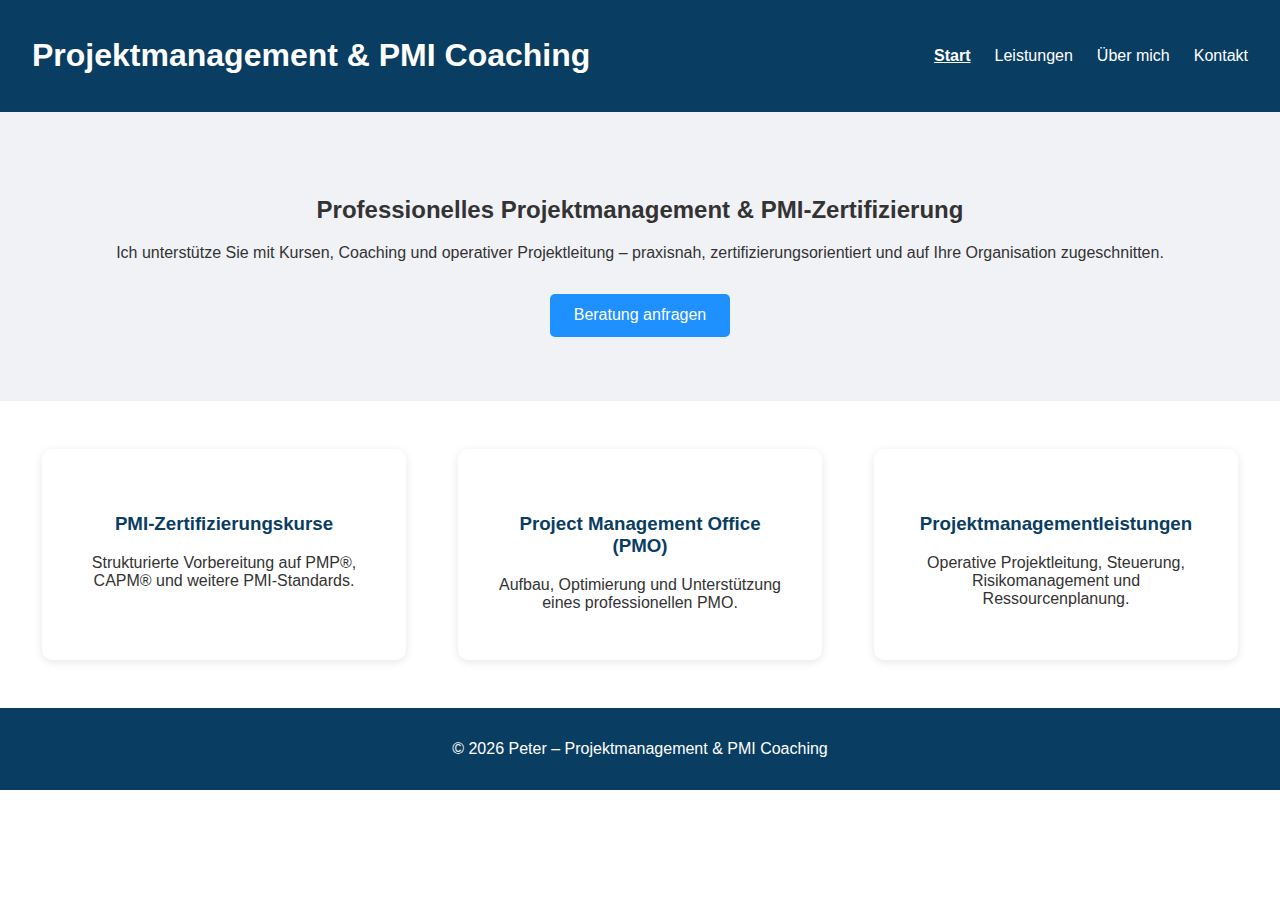
<file: index.html>
<!DOCTYPE html>
<html lang="de">
<head>
    <meta charset="UTF-8">
    <meta name="viewport" content="width=device-width, initial-scale=1.0">
    <title>Projektmanagement & PMI Coaching – Startseite</title>
    <link rel="stylesheet" href="styles.css">
</head>
<body>

<header>
    <nav>
        <h1>Projektmanagement & PMI Coaching</h1>
        <ul>
            <li><a href="index.html" class="active">Start</a></li>
            <li><a href="leistungen.html">Leistungen</a></li>
            <li><a href="ueber-mich.html">Über mich</a></li>
            <li><a href="kontakt.html">Kontakt</a></li>
        </ul>
    </nav>
</header>

<section class="hero">
    <h2>Professionelles Projektmanagement & PMI-Zertifizierung</h2>
    <p>Ich unterstütze Sie mit Kursen, Coaching und operativer Projektleitung – praxisnah, zertifizierungsorientiert und auf Ihre Organisation zugeschnitten.</p>
    <a class="cta" href="kontakt.html">Beratung anfragen</a>
</section>

<section class="features">
    <div class="feature">
        <h3><a href="leistungen.html#pmp-training">PMI‑Zertifizierungskurse</a></h3>
        <p>Strukturierte Vorbereitung auf PMP®, CAPM® und weitere PMI‑Standards.</p>
    </div>
    <div class="feature">
        <h3><a href="leistungen.html#pmo">Project Management Office (PMO)</a></h3>
        <p>Aufbau, Optimierung und Unterstützung eines professionellen PMO.</p>
    </div>
    <div class="feature">
        <h3><a href="leistungen.html#projektmanager">Projektmanagementleistungen</a></h3>
        <p>Operative Projektleitung, Steuerung, Risikomanagement und Ressourcenplanung.</p>
    </div>
</section>

<footer>
    <p>© 2026 Peter – Projektmanagement & PMI Coaching</p>
</footer>

</body>
</html>
</file>
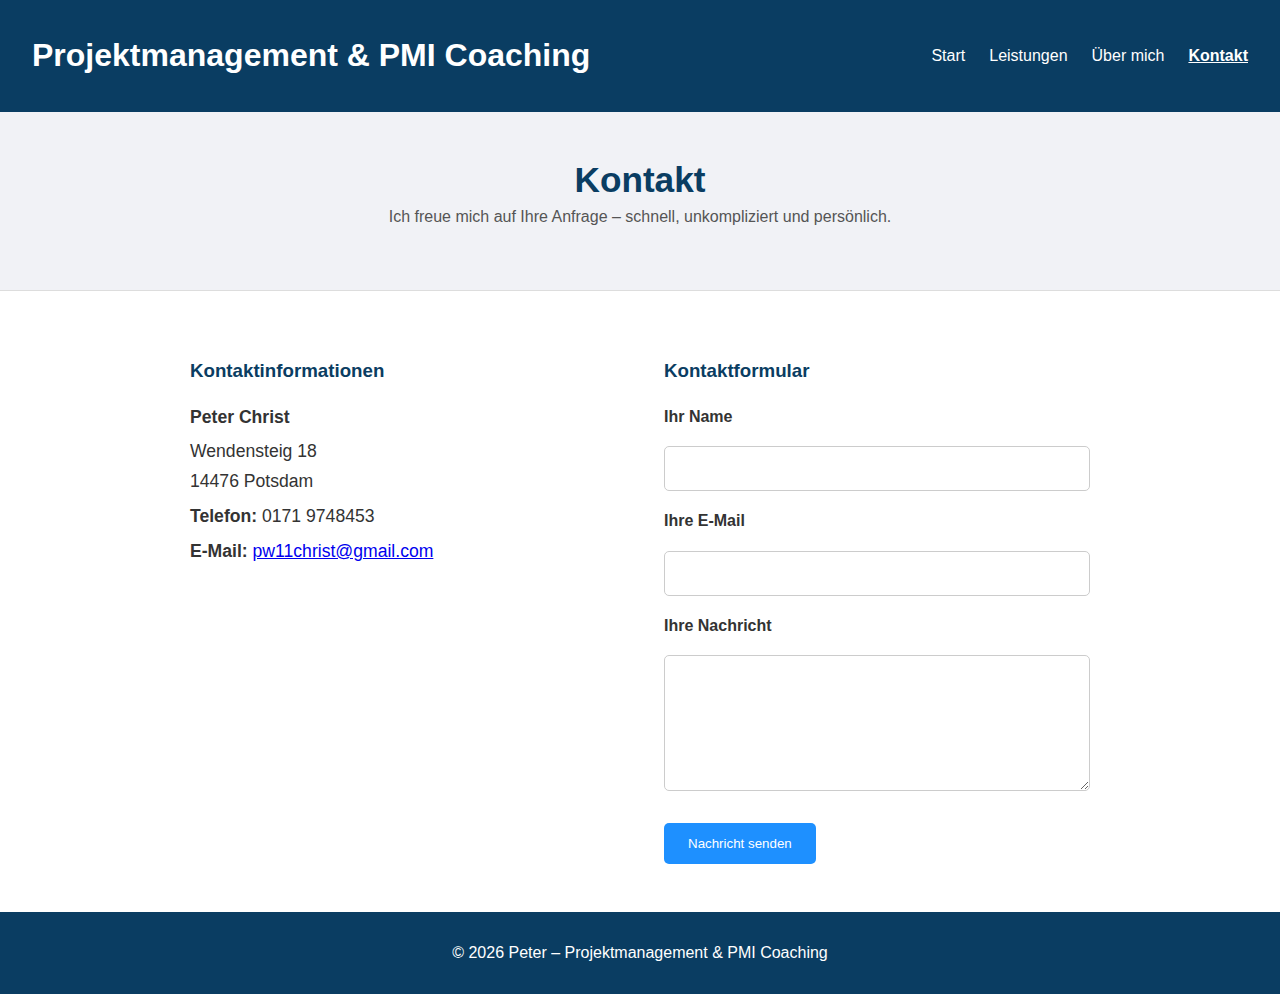
<file: kontakt.html>
<!DOCTYPE html>
<html lang="de">
<head>
    <meta charset="UTF-8">
    <meta name="viewport" content="width=device-width, initial-scale=1.0">
    <title>Kontakt – Projektmanagement & PMI Coaching</title>
    <link rel="stylesheet" href="styles.css">
</head>
<body>

<header>
    <nav>
        <h1>Projektmanagement & PMI Coaching</h1>
        <ul>
            <li><a href="index.html">Start</a></li>
            <li><a href="leistungen.html">Leistungen</a></li>
            <li><a href="ueber-mich.html">Über mich</a></li>
            <li><a href="kontakt.html" class="active">Kontakt</a></li>
        </ul>
    </nav>
</header>

<section class="page-header">
    <h2>Kontakt</h2>
    <p>Ich freue mich auf Ihre Anfrage – schnell, unkompliziert und persönlich.</p>
</section>

<section class="content contact-section">

    <div class="contact-info">
        <h3>Kontaktinformationen</h3>
        <p><strong>Peter Christ</strong></p>
        <p>Wendensteig 18<br>14476 Potsdam</p>
        <p><strong>Telefon:</strong> 0171 9748453</p>
        <p><strong>E-Mail:</strong> <a href="mailto:pw11christ@gmail.com">pw11christ@gmail.com</a></p>
    </div>

    <div class="contact-form">
        <h3>Kontaktformular</h3>
        <form action="mailto:pw11christ@gmail.com" method="post" enctype="text/plain">
            <label for="name">Ihr Name</label>
            <input type="text" id="name" name="Name" required>

            <label for="email">Ihre E-Mail</label>
            <input type="email" id="email" name="Email" required>

            <label for="message">Ihre Nachricht</label>
            <textarea id="message" name="Nachricht" rows="6" required></textarea>

            <button type="submit" class="cta">Nachricht senden</button>
        </form>
    </div>

</section>

<footer>
    <p>© 2026 Peter – Projektmanagement & PMI Coaching</p>
</footer>

</body>
</html>
</file>
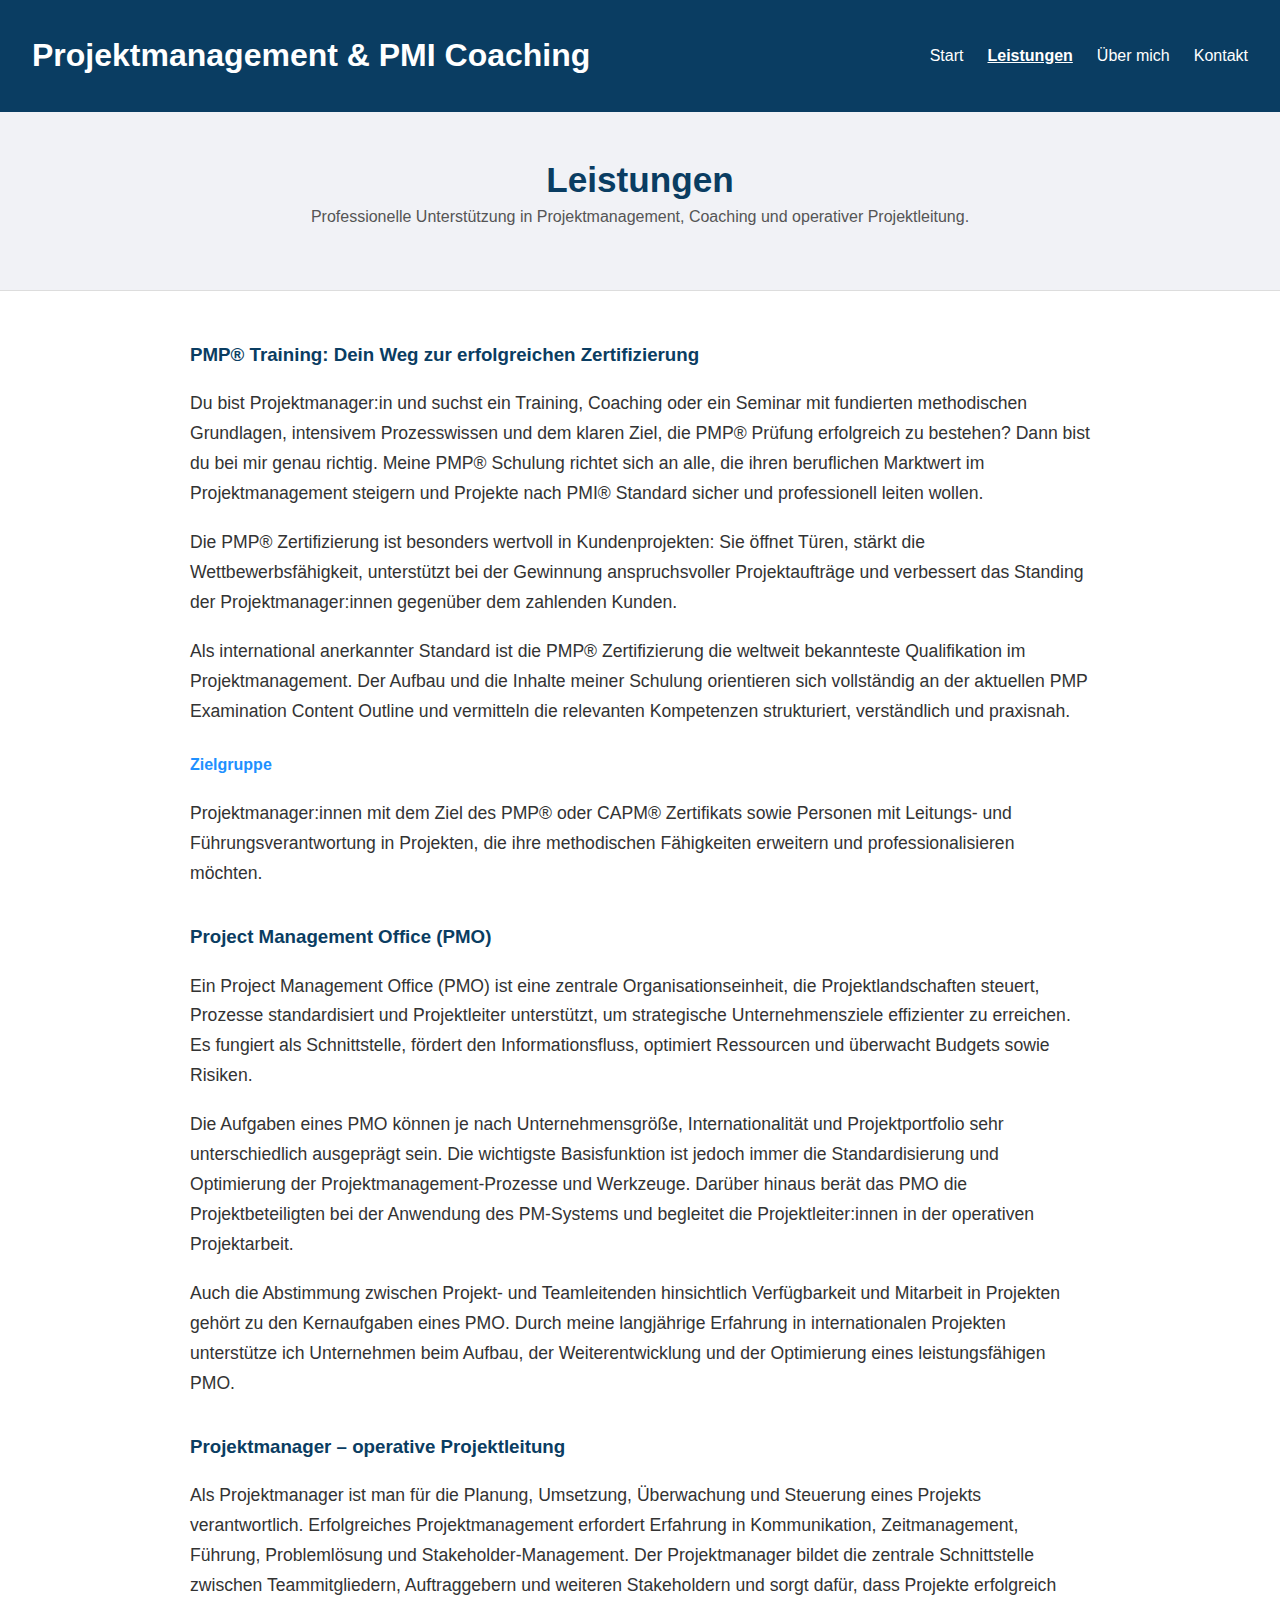
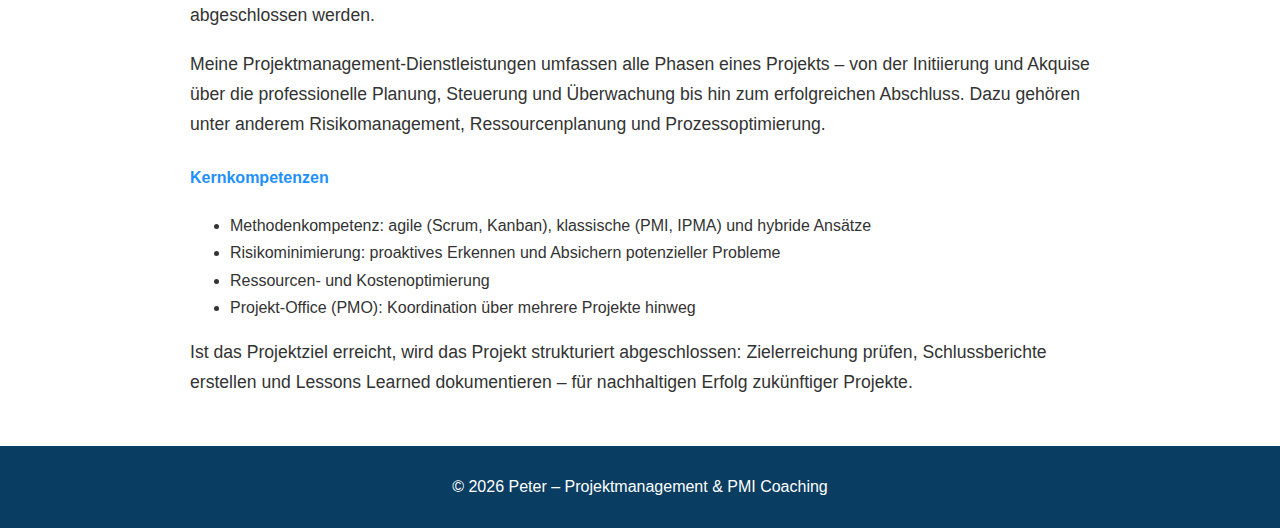
<file: leistungen.html>
<!DOCTYPE html>
<html lang="de">
<head>
    <meta charset="UTF-8">
    <meta name="viewport" content="width=device-width, initial-scale=1.0">
    <title>Leistungen – Projektmanagement & PMI Coaching</title>
    <link rel="stylesheet" href="styles.css">
</head>
<body>

<header>
    <nav>
        <h1>Projektmanagement & PMI Coaching</h1>
        <ul>
            <li><a href="index.html">Start</a></li>
            <li><a href="leistungen.html" class="active">Leistungen</a></li>
            <li><a href="ueber-mich.html">Über mich</a></li>
            <li><a href="kontakt.html">Kontakt</a></li>
        </ul>
    </nav>
</header>

<section class="page-header">
    <h2>Leistungen</h2>
    <p>Professionelle Unterstützung in Projektmanagement, Coaching und operativer Projektleitung.</p>
</section>

<section class="content">
    <div class="text-block">

        <!-- PMP TRAINING -->
       <h3 id="pmp-training">PMP® Training: Dein Weg zur erfolgreichen Zertifizierung</h3>

        <p>
            Du bist Projektmanager:in und suchst ein Training, Coaching oder ein Seminar mit fundierten 
            methodischen Grundlagen, intensivem Prozesswissen und dem klaren Ziel, die PMP® Prüfung erfolgreich 
            zu bestehen? Dann bist du bei mir genau richtig. Meine PMP® Schulung richtet sich an alle, die ihren 
            beruflichen Marktwert im Projektmanagement steigern und Projekte nach PMI® Standard sicher und 
            professionell leiten wollen.
        </p>

        <p>
            Die PMP® Zertifizierung ist besonders wertvoll in Kundenprojekten: Sie öffnet Türen, stärkt die 
            Wettbewerbsfähigkeit, unterstützt bei der Gewinnung anspruchsvoller Projektaufträge und verbessert 
            das Standing der Projektmanager:innen gegenüber dem zahlenden Kunden.
        </p>

        <p>
            Als international anerkannter Standard ist die PMP® Zertifizierung die weltweit bekannteste 
            Qualifikation im Projektmanagement. Der Aufbau und die Inhalte meiner Schulung orientieren sich 
            vollständig an der aktuellen PMP Examination Content Outline und vermitteln die relevanten 
            Kompetenzen strukturiert, verständlich und praxisnah.
        </p>

        <h4>Zielgruppe</h4>
        <p>
            Projektmanager:innen mit dem Ziel des PMP® oder CAPM® Zertifikats sowie Personen mit Leitungs- 
            und Führungsverantwortung in Projekten, die ihre methodischen Fähigkeiten erweitern und 
            professionalisieren möchten.
        </p>


        <!-- PMO -->
       <h3 id="pmo">Project Management Office (PMO)</h3>

        <p>
            Ein Project Management Office (PMO) ist eine zentrale Organisationseinheit, die Projektlandschaften 
            steuert, Prozesse standardisiert und Projektleiter unterstützt, um strategische Unternehmensziele 
            effizienter zu erreichen. Es fungiert als Schnittstelle, fördert den Informationsfluss, optimiert 
            Ressourcen und überwacht Budgets sowie Risiken.
        </p>

        <p>
            Die Aufgaben eines PMO können je nach Unternehmensgröße, Internationalität und Projektportfolio 
            sehr unterschiedlich ausgeprägt sein. Die wichtigste Basisfunktion ist jedoch immer die 
            Standardisierung und Optimierung der Projektmanagement-Prozesse und Werkzeuge. Darüber hinaus 
            berät das PMO die Projektbeteiligten bei der Anwendung des PM-Systems und begleitet die 
            Projektleiter:innen in der operativen Projektarbeit.
        </p>

        <p>
            Auch die Abstimmung zwischen Projekt- und Teamleitenden hinsichtlich Verfügbarkeit und Mitarbeit 
            in Projekten gehört zu den Kernaufgaben eines PMO. Durch meine langjährige Erfahrung in 
            internationalen Projekten unterstütze ich Unternehmen beim Aufbau, der Weiterentwicklung und der 
            Optimierung eines leistungsfähigen PMO.
        </p>


        <!-- PROJEKTMANAGER -->
        <h3 id="projektmanager">Projektmanager – operative Projektleitung</h3>

        <p>
            Als Projektmanager ist man für die Planung, Umsetzung, Überwachung und Steuerung eines Projekts 
            verantwortlich. Erfolgreiches Projektmanagement erfordert Erfahrung in Kommunikation, 
            Zeitmanagement, Führung, Problemlösung und Stakeholder-Management. Der Projektmanager bildet die 
            zentrale Schnittstelle zwischen Teammitgliedern, Auftraggebern und weiteren Stakeholdern und sorgt 
            dafür, dass Projekte erfolgreich abgeschlossen werden.
        </p>

        <p>
            Meine Projektmanagement-Dienstleistungen umfassen alle Phasen eines Projekts – von der 
            Initiierung und Akquise über die professionelle Planung, Steuerung und Überwachung bis hin zum 
            erfolgreichen Abschluss. Dazu gehören unter anderem Risikomanagement, Ressourcenplanung und 
            Prozessoptimierung.
        </p>

        <h4>Kernkompetenzen</h4>
        <ul>
            <li>Methodenkompetenz: agile (Scrum, Kanban), klassische (PMI, IPMA) und hybride Ansätze</li>
            <li>Risikominimierung: proaktives Erkennen und Absichern potenzieller Probleme</li>
            <li>Ressourcen- und Kostenoptimierung</li>
            <li>Projekt-Office (PMO): Koordination über mehrere Projekte hinweg</li>
        </ul>

        <p>
            Ist das Projektziel erreicht, wird das Projekt strukturiert abgeschlossen: Zielerreichung prüfen, 
            Schlussberichte erstellen und Lessons Learned dokumentieren – für nachhaltigen Erfolg zukünftiger 
            Projekte.
        </p>

    </div>
</section>

<footer>
    <p>© 2026 Peter – Projektmanagement & PMI Coaching</p>
</footer>

</body>
</html>
</file>
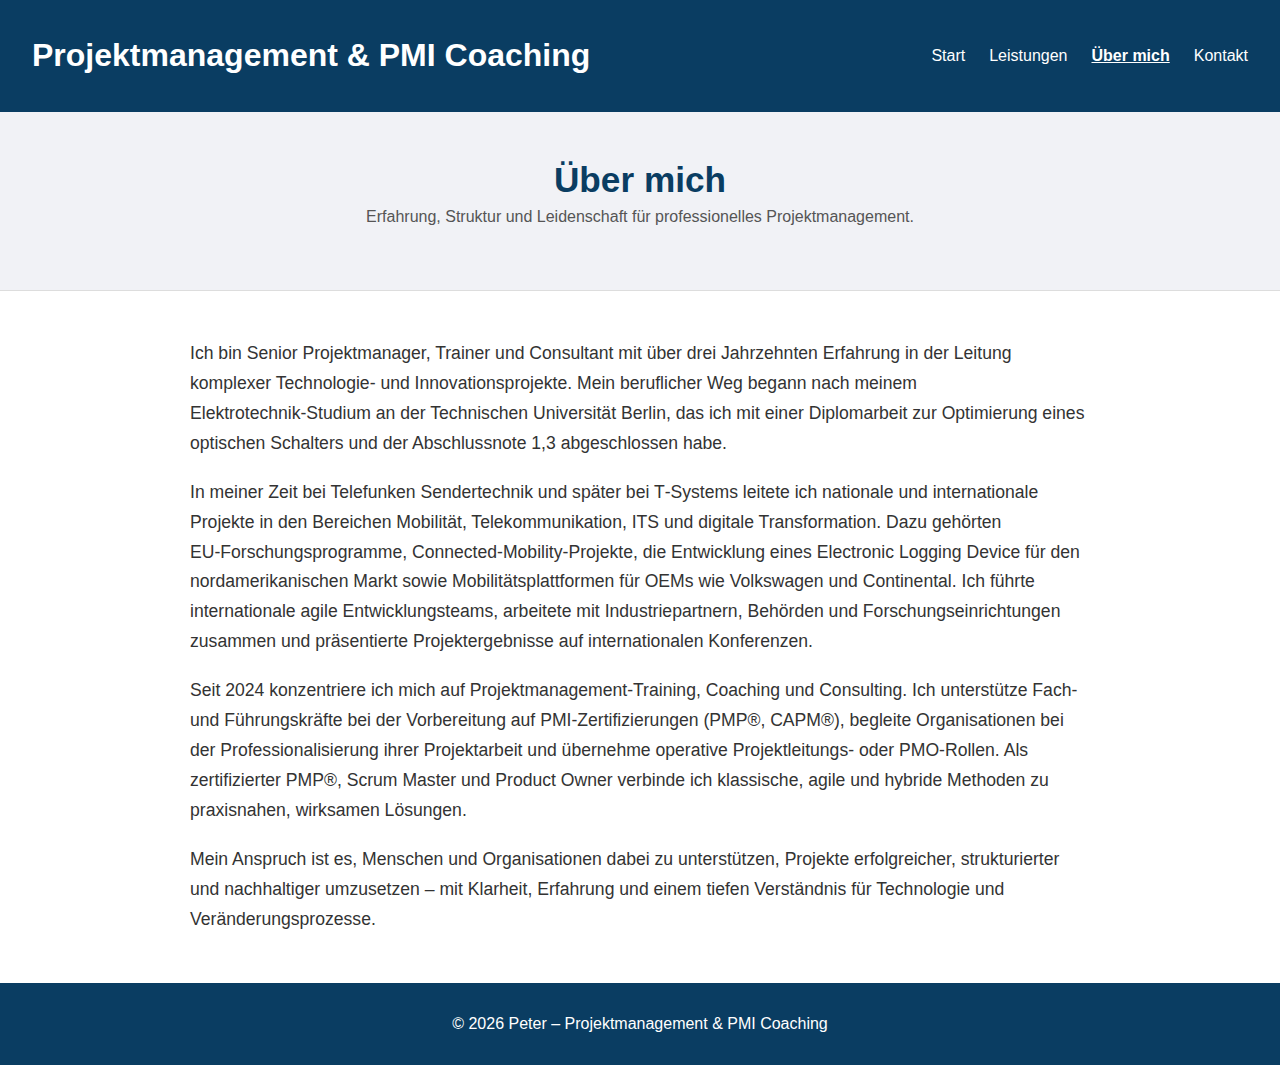
<file: ueber-mich.html>
<!DOCTYPE html>
<html lang="de">
<head>
    <meta charset="UTF-8">
    <meta name="viewport" content="width=device-width, initial-scale=1.0">
    <title>Über mich – Projektmanagement & PMI Coaching</title>
    <link rel="stylesheet" href="styles.css">
</head>
<body>

<header>
    <nav>
        <h1>Projektmanagement & PMI Coaching</h1>
        <ul>
            <li><a href="index.html">Start</a></li>
            <li><a href="leistungen.html">Leistungen</a></li>
            <li><a href="ueber-mich.html" class="active">Über mich</a></li>
            <li><a href="kontakt.html">Kontakt</a></li>
        </ul>
    </nav>
</header>

<section class="page-header">
    <h2>Über mich</h2>
    <p>Erfahrung, Struktur und Leidenschaft für professionelles Projektmanagement.</p>
</section>

<section class="content">
    <div class="text-block">
        <p>
            Ich bin Senior Projektmanager, Trainer und Consultant mit über drei Jahrzehnten Erfahrung in der 
            Leitung komplexer Technologie‑ und Innovationsprojekte. Mein beruflicher Weg begann nach meinem 
            Elektrotechnik‑Studium an der Technischen Universität Berlin, das ich mit einer Diplomarbeit zur 
            Optimierung eines optischen Schalters und der Abschlussnote 1,3 abgeschlossen habe.
        </p>

        <p>
            In meiner Zeit bei Telefunken Sendertechnik und später bei T‑Systems leitete ich nationale und 
            internationale Projekte in den Bereichen Mobilität, Telekommunikation, ITS und digitale Transformation. 
            Dazu gehörten EU‑Forschungsprogramme, Connected‑Mobility‑Projekte, die Entwicklung eines Electronic 
            Logging Device für den nordamerikanischen Markt sowie Mobilitätsplattformen für OEMs wie Volkswagen 
            und Continental. Ich führte internationale agile Entwicklungsteams, arbeitete mit Industriepartnern, 
            Behörden und Forschungseinrichtungen zusammen und präsentierte Projektergebnisse auf internationalen 
            Konferenzen.
        </p>

        <p>
            Seit 2024 konzentriere ich mich auf Projektmanagement‑Training, Coaching und Consulting. Ich unterstütze 
            Fach‑ und Führungskräfte bei der Vorbereitung auf PMI‑Zertifizierungen (PMP®, CAPM®), begleite 
            Organisationen bei der Professionalisierung ihrer Projektarbeit und übernehme operative Projektleitungs‑ 
            oder PMO‑Rollen. Als zertifizierter PMP®, Scrum Master und Product Owner verbinde ich klassische, agile 
            und hybride Methoden zu praxisnahen, wirksamen Lösungen.
        </p>

        <p>
            Mein Anspruch ist es, Menschen und Organisationen dabei zu unterstützen, Projekte erfolgreicher, 
            strukturierter und nachhaltiger umzusetzen – mit Klarheit, Erfahrung und einem tiefen Verständnis 
            für Technologie und Veränderungsprozesse.
        </p>
    </div>
</section>

<footer>
    <p>© 2026 Peter – Projektmanagement & PMI Coaching</p>
</footer>

</body>
</html>
</file>
<file: styles.css>
body {
    margin: 0;
    font-family: "Inter", sans-serif;
    color: #333;
}

header {
    background: #0a3d62;
    color: white;
    padding: 1rem 2rem;
}

nav {
    display: flex;
    justify-content: space-between;
    align-items: center;
}

nav ul {
    list-style: none;
    display: flex;
    gap: 1.5rem;
}

nav a {
    color: white;
    text-decoration: none;
    font-weight: 500;
}

.hero {
    padding: 4rem 2rem;
    background: #f1f2f6;
    text-align: center;
}

.cta {
    display: inline-block;
    margin-top: 1rem;
    padding: 0.8rem 1.5rem;
    background: #1e90ff;
    color: white;
    text-decoration: none;
    border-radius: 5px;
}

.features {
    display: flex;
    justify-content: space-around;
    padding: 3rem 2rem;
}

.feature {
    max-width: 300px;
    text-align: center;
}

footer {
    background: #0a3d62;
    color: white;
    text-align: center;
    padding: 1rem;
}

/* Über-mich Seite */

.page-header {
    background: #f1f2f6;
    padding: 3rem 2rem;
    text-align: center;
    border-bottom: 1px solid #ddd;
}

.page-header h2 {
    margin: 0;
    font-size: 2.2rem;
    color: #0a3d62;
}

.page-header p {
    margin-top: 0.5rem;
    color: #555;
}

.content {
    max-width: 900px;
    margin: 3rem auto;
    padding: 0 2rem;
    line-height: 1.7;
}

.text-block p {
    margin-bottom: 1.5rem;
    font-size: 1.1rem;
}

nav a.active {
    font-weight: 700;
    text-decoration: underline;
}
/* Leistungen – Seminare & Kurse */

h3 {
    color: #0a3d62;
    margin-top: 2rem;
}

h4 {
    color: #1e90ff;
    margin-top: 1.5rem;
}

.text-block p {
    margin-bottom: 1.2rem;
    font-size: 1.1rem;
    line-height: 1.7;
}
/* Kontaktseite */

.contact-section {
    display: flex;
    flex-wrap: wrap;
    gap: 3rem;
    justify-content: space-between;
    margin-top: 2rem;
}

.contact-info, .contact-form {
    flex: 1 1 350px;
}

.contact-info h3,
.contact-form h3 {
    color: #0a3d62;
    margin-bottom: 1rem;
}

.contact-info p {
    margin: 0.3rem 0;
    font-size: 1.1rem;
}

.contact-form form {
    display: flex;
    flex-direction: column;
    gap: 1rem;
}

.contact-form label {
    font-weight: 600;
}

.contact-form input,
.contact-form textarea {
    padding: 0.8rem;
    border: 1px solid #ccc;
    border-radius: 5px;
    font-size: 1rem;
}

.contact-form button {
    width: fit-content;
    padding: 0.8rem 1.5rem;
    border: none;
    cursor: pointer;
}
.features {
    display: flex;
    justify-content: space-around;
    padding: 3rem 2rem;
    gap: 2rem;
}

.feature {
    background: #ffffff;
    padding: 2rem;
    border-radius: 10px;
    box-shadow: 0 2px 8px rgba(0,0,0,0.1);
    transition: transform 0.25s ease, box-shadow 0.25s ease;
    text-align: center;
    max-width: 300px;
}

.feature:hover {
    transform: translateY(-6px);
    box-shadow: 0 6px 20px rgba(0,0,0,0.15);
}

.feature h3 a {
    text-decoration: none;
    color: #0a3d62;
}

.feature h3 a:hover {
    color: #1e90ff;
}
</file>
